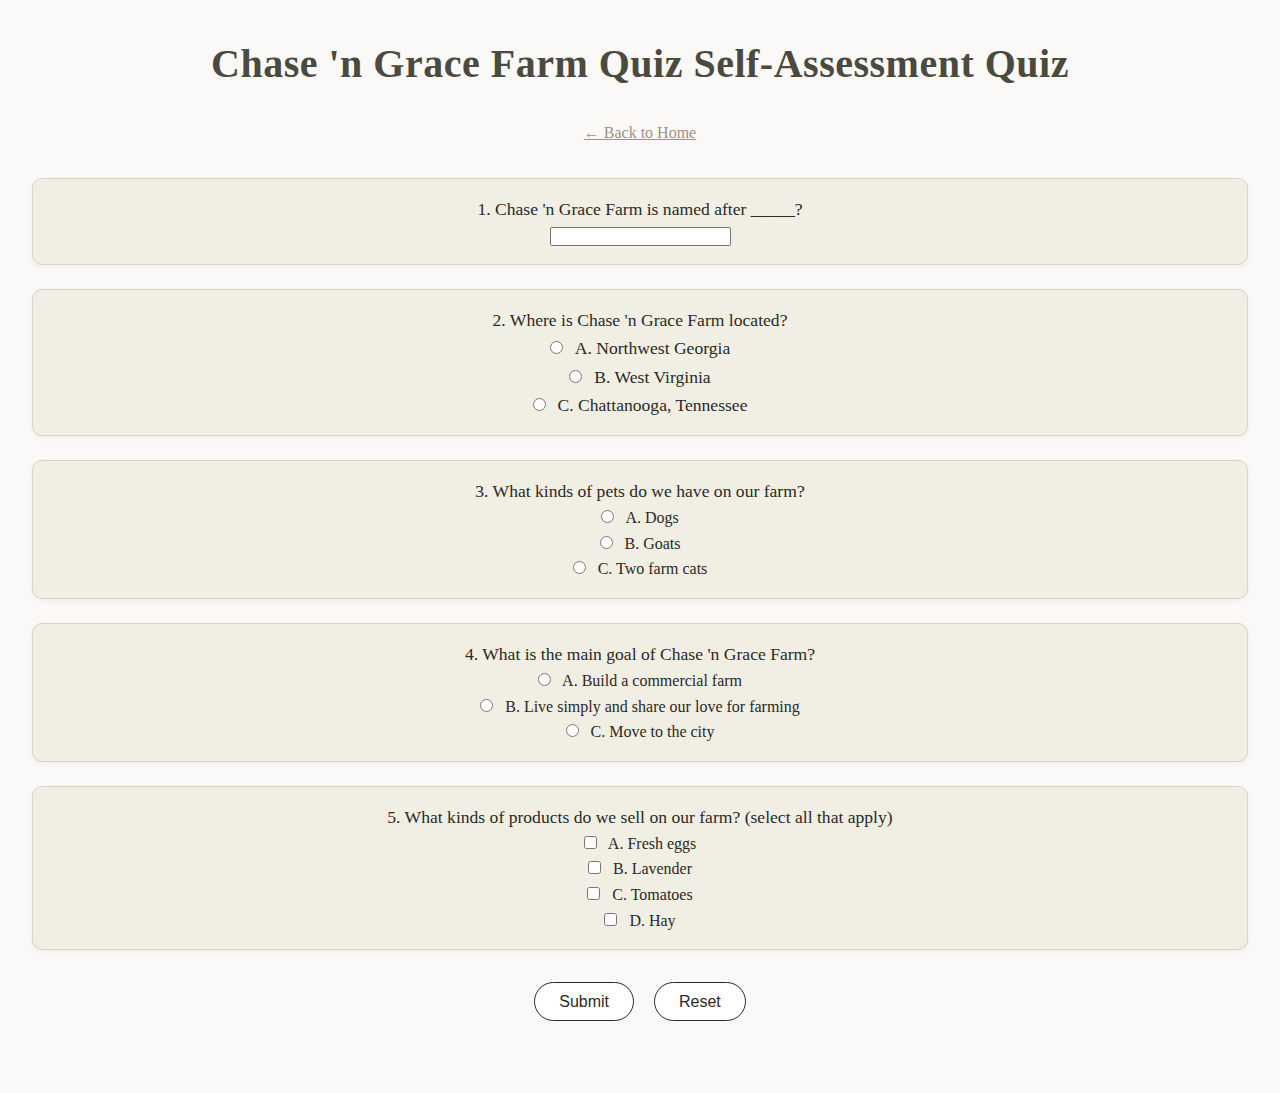
<file: quiz.html>
<!DOCTYPE html>
<head>
    <meta charset="UTF-8">
    <meta name="viewport" content="width=device-width, initial-scale=1.0">
    <title>Chase 'n Grace Farm Quiz</title>
</head>

<link rel="stylesheet" href="style.css">

<style>
/* ====== QUIZ PAGE STYLES ====== */

/* Page background + font */
body {
  font-family: 'Times New Roman', Times, serif;
  background-color: #faf9f7; /* soft cream */
  color: #2a2a25; /* dark olive-brown text */
  padding: 2rem;
  text-align: left;
  line-height: 1.6;
}

/* Quiz title */
h1 {
  text-align: center;
  color: #4b4a3e; /* olive tone */
  margin-bottom: 1.5rem;
  font-size: 2.5rem;
  letter-spacing: 0.5px;
}

/* back to home link */
a.back-link {
  display: block;
  text-align: center;
  margin-bottom: 2rem;
  color: #a3917b;
  text-decoration: underline;
  transition: color 0.3s;
}
a.back-link:hover {
  color: #6d5f49;
}

/* Each question block */
.question1,
.question2,
.question3,
.question4,
.question5 {
  background-color: #f1eee4; /* light beige background */
  border: 1px solid #d8d3c4;
  border-radius: 10px;
  padding: 1rem 1.5rem;
  margin-bottom: 1.5rem;
  box-shadow: 0 2px 5px rgba(0, 0, 0, 0.05);
}

/* Question text */
.question1 label,
.question2 label,
.question3 p,
.question4 p,
.question5 p {
  font-size: 1.1rem;
  font-weight: 500;
}

/* Radio buttons and checkboxes */
input[type="radio"],
input[type="checkbox"] {
  margin-right: 0.5rem;
  accent-color: #6b694f; /* gives them an olive tint */
}

/* Buttons */
button {
  background-color: white;
  color: #2a2a25;
  border: 1.5px solid #2a2a25;
  border-radius: 2rem;
  padding: 0.6rem 1.5rem;
  font-size: 1rem;
  cursor: pointer;
  transition: all 0.3s ease;
  margin: 0.5rem;
}

button:hover {
  background-color: #2a2a25;
  color: white;
}

/* Results section */
#results {
  margin-top: 2rem;
  font-weight: bold;
}

.correct {
  color: green;
}
.incorrect {
  color: red;
}

/* mobile friendly */
@media (max-width: 768px) {
  body {
    padding: 1rem;
  }
  h1 {
    font-size: 2rem;
  }
  button {
    width: 100%;
  }
}
</style>
</head>

<body>
    <h1>Chase 'n Grace Farm Quiz Self-Assessment Quiz </h1>

    <a href="index.html" class="back-link">← Back to Home</a>

    <!-- Quiz Questions -->
     <form id="quizForm">

     <!-- QUESTION 1: fill in the blank -->
        <div class="question1">
            <label>1. Chase 'n Grace Farm is named after _____? </label><br>
            <input type="text" id="q1" name="q1" required>
        </div>

        <!-- QUESTION 2: one choice -->
        <div class="question2">
            <label>2. Where is Chase 'n Grace Farm located?</label><br>
            <input type="radio" id="q2a" name="q2" value="A" required>
            <label for="q2a">A. Northwest Georgia</label><br>
            <input type="radio" id="q2b" name="q2" value="B">
            <label for="q2b">B. West Virginia</label><br>
            <input type="radio" id="q2c" name="q2" value="C">
            <label for="q2c">C. Chattanooga, Tennessee</label><br>
        </div>

        <!-- QUESTION 3: multiple choice -->
         <div class="question3">
            <p>3. What kinds of pets do we have on our farm?</p>
            <input type="radio" id="q3a" name="q3" value="A">
            <label for="q3a">A. Dogs</label><br>
            <input type="radio" id="q3b" name="q3" value="B">
            <label for="q3b">B. Goats</label><br>
            <input type="radio" id="q3c" name="q3" value="C">
            <label for="q3c">C. Two farm cats</label><br>
        </div>

        <!-- QUESTION 4: one choice-->
         <div class="question4">
            <p>4. What is the main goal of Chase 'n Grace Farm?</p>
            <input type="radio" id="q4a" name="q4" value="A" required>
            <label for="q4a">A. Build a commercial farm</label><br>
            <input type="radio" id="q4b" name="q4" value="B">
            <label for="q4b">B. Live simply and share our love for farming</label><br>
            <input type="radio" id="q4c" name="q4" value="C">
            <label for="q4c">C. Move to the city</label>
        </div>

        <!-- QUESTION 5: multiple choice -->
         <div class="question5">
            <p>5. What kinds of products do we sell on our farm? (select all that apply)</p>
            <input type="checkbox" id="q5a" name="q5" value="A">
            <label for="q5a">A. Fresh eggs</label><br>
            <input type="checkbox" id="q5b" name="q5" value="B">
            <label for="q5b">B. Lavender</label><br>
            <input type="checkbox" id="q5c" name="q5" value="C">
            <label for="q5c">C. Tomatoes</label><br>
            <input type="checkbox" id="q5d" name="q5" value="D">
            <label for="q5d">D. Hay</label>
         </div>

         <!-- Submit Button and reset quiz -->
         <button type="button" onclick="checkQuiz()">Submit</button>
         <button type="reset" onclick="resetQuiz()">Reset</button>
     </form>

        <!-- Results Section -->
        <div id="results"></div>

        <!-- javascript section-->
        <script>
            /* Function to check the quiz answers: checkQuiz()
               Purpose: Validate the user's answers and display the results. */

            function checkQuiz() {
                let score = 0; // counter for correct answers
                let totalQuestions = 5; // total number of questions
                let results = document.getElementById("results");
                results.innerHTML = ""; // Clear previous results

                // Get user answers
                // QUESTION 1
                let q1 = document.getElementById("q1").value.trim().toLowerCase(); //sets typed in value to lowercase
                if (q1 === "children" || q1 === "kids") {
                    score++; // adds to score if correct
                    results.innerHTML += "<p class='correct'>Question 1: Correct!</p>";
                } else { // does not add to score if incorrect
                    results.innerHTML += "<p class='incorrect'>Question 1: Incorrect. The correct answer is: 'children' or 'kids'.</p>";
                }

                // QUESTION 2
                let q2 = document.querySelector('input[name="q2"]:checked') ? document.querySelector('input[name="q2"]:checked').value : "";
                if (q2 === "A") {
                    score++;
                    results.innerHTML += "<p class='correct'>Question 2: Correct!</p>";
                } else {
                    results.innerHTML += "<p class='incorrect'>Question 2: Incorrect. The correct answer is: A. Northwest Georgia.</p>";
                }

                // QUESTION 3
                let q3 = document.querySelector('input[name="q3"]:checked') ? document.querySelector('input[name="q3"]:checked').value : "";
                if (q3 === "C") {
                    score++;
                    results.innerHTML += "<p class='correct'>Question 3: Correct!</p>";
                } else {
                    results.innerHTML += "<p class='incorrect'>Question 3: Incorrect. The correct answer is: C. Two farm cats.</p>";
                }

                // QUESTION 4
                let q4a = document.getElementById("q4a").checked;
                let q4b = document.getElementById("q4b").checked;
                let q4c = document.getElementById("q4c").checked;
                if (!q4a && q4b && !q4c) {
                    score++;
                    results.innerHTML += "<p class='correct'>Question 4: Correct!</p>";
                } else {
                    results.innerHTML += "<p class='incorrect'>Question 4: Incorrect. The correct answer is: B. Live simply and share our love for farming.</p>";
                }

                // QUESTION 5
                let q5a = document.getElementById("q5a").checked;
                let q5b = document.getElementById("q5b").checked;
                let q5c = document.getElementById("q5c").checked;
                let q5d = document.getElementById("q5d").checked;
                if (q5a && q5b && q5c && q5d ) { // all questions are correct
                    score++;
                    results.innerHTML += "<p class='correct'>Question 5: Correct!</p>";
                } else {
                    results.innerHTML += "<p class='incorrect'>Question 5: Incorrect. The correct answers are: A. Fresh eggs, B. Lavender, C. Tomatoes, and D. Hay.</p>";
                }

                // Check answers
                let pass = score >= 3; // pass if score is 3 or more
                let color = pass ? "green" : "red"; // green for pass, red for fail
                results.innerHTML += `<h2 style="color:${color}">Your Score: ${score} out of ${totalQuestions} - ${pass ? "Pass ✅" : "Fail ❌"}</h2>`;
            }

            /* Function to reset the quiz: resetQuiz()
               Purpose: Clear the results section when the quiz is reset. */
            function resetQuiz() {
                document.getElementById("results").innerHTML = "";
            }
        </script>
</file>
<file: style.css>
/* Chase 'n Grace Farm - style.css connects to index.html*/
/* ---------- GLOBAL STYLES ---------- */
* {
  text-align: center;
  margin: 0;
  padding: 0;
  box-sizing: border-box;
}
body {
  text-align: center;
  font-family: 'Times New Roman', Times, serif;
  color: #2a2a25;
  background-color: #faf9f7;
}
a {
  text-decoration: none;
  color: white;
}

/* prevent horizontal scrolling */
html, body {
  overflow-x: hidden;
}

/* ---------- HEADER / NAV ---------- */
header {
  position: fixed; /* makes header overlay hero image */
  top: 0; 
  left: 0;
  width: 100%;
  display: flex;
  justify-content: space-between;
  align-items: center;
  padding: 1rem 3rem;;
  z-index: 1000; /* keeps the nav on top of other content */
  background-color: rgba(250, 249, 247, 0.95); /* semi-transparent background */
  border-bottom: 1px solid #d8d3c4;
  box-shadow: 0 2px 5px rgba(0, 0, 0, 0.5); /* subtle shadow */
  background: rgba(0, 0, 0, 0.2); /* transparent overlay */
}
header img {
  max-width: 150px; /* cap logo size */
  width: 90px;      /* responsive width — 20% of viewport width */
  height: auto;
  object-fit: contain;
}
nav ul {
  display: flex;
  list-style: none;
  gap: 2rem;
  margin: 0;
}
nav a {
  color: #ffffff;
  font-weight: 500;
  font-size: 1rem;
  text-decoration: none;
  transition: color 0.3s;
}
nav a:hover {
  color: #a3917b;
}

img {
  width: 100%;
  height: auto;
  display: block;
}
.hero {
  position: relative;
  width: 100%;
  height: 100vh; /* makes it fill the whole screen */
  overflow: hidden;
}
.hero img {
  width: 100%;
  height: 100%;
  object-fit: cover;
  filter: brightness(70%); /* darkens image for text contrast */
}
.hero-text {
  font-family: 'Times New Roman', Times, serif;
  position: absolute;
  top: 80%; /* length from top of page */
  left: 50%;
  transform: translate(-50%, -50%);
  color: white;
  text-align: center;
}
.hero-text h1 {
  font-size: 3rem;
  font-weight: 700;
}
.hero-text p {
  font-size: 1.2rem;
  margin-top: 1rem;
}

/* ---------- CONTENT BELOW HERO ---------- */

/* ---------- ABOUT/OUR STORY ---------- */
#About {
  display: flex;
  flex-wrap: wrap;
  gap: 2rem;
  background-color: #83826f;
  color: #2a2a25;
  justify-content: center;
  align-items: center;
  padding: 4rem 2rem;
}
.text-content {
  flex: 1 1 400px;
  text-align: center;
}
.images {
  flex: 1 1 400px; 
  display: grid; 
  grid-template-columns: repeat(2, 1fr); 
  gap: 1rem;
}
.images img {
  width: 100%; 
  height: 100%; 
  object-fit: cover; 
  border-radius: 8px;
}
.images img:nth-child(2) { 
  grid-row: span 2; 
  height: 380px;
}
.images img:nth-child(1) {
  grid-column: span 2;
  height: 200px;
}


/* ---------- PRODUCTS ---------- */
#Products {
  padding: 4rem 1rem; /* Top/Bottom padding for spacing, and 1rem horizontal */
  background-color: #faf9f7; /* Set a background to match the body */
}

#Products h2 {
    text-align: center;
    font-family: 'Times New Roman', Times, serif;
    font-size: 3rem; /* Ensures the size matches Our Story */
    margin-bottom: 0.5rem; 
    color: #2a2a25;
}

/* Left side text */
.text-content {
  width: 45%;
  text-align: center;
}

.text-content h2 {
  text-align: center;
  font-family: 'Times New Roman', Times, serif;
  font-size: 3rem;
  margin-bottom: 1rem;
  color: #2a2a25;
}

.text-content p {
  text-align: center;
  font-size: 1.1rem;
  line-height: 1.6;
}

#Products p {
  text-align: center; 
  font-size: 1.1rem; 
  line-height: 1.6; 
  margin-bottom: 2.5rem; 
  max-width: 800px; 
  margin-left: auto;
  margin-right: auto;
}

.section-title {
  font-size: 2.5rem;
  font-family: 'Times New Roman', Times, serif;
  margin-bottom: 0.5rem;
}

.section-subtitle {
  font-size: 1.2rem;
  margin-bottom: 2.5rem;
}

.products-grid {
  display: grid;
  grid-template-columns: repeat(auto-fit, minmax(250px, 1fr));
  gap: 2rem;
  max-width: 1100px;
  margin: 0 auto;
}

.product-card {
  background-color: #fff;
  border-radius: 1rem;
  overflow: hidden;
  box-shadow: 0 4px 12px rgba(0,0,0,0.1);
  transition: transform 0.3s ease;
  display: flex;
  flex-direction: column;
  align-items: center;
  padding-bottom: 1.5rem;
}

.product-card:hover {
  transform: translateY(-5px);
}

.product-card img {
  width: 100%;
  height: 280px;
  object-fit: cover;
  border-radius: 1rem 1rem 0 0;
}

.product-card h3 {
  font-size: 1.2rem;
  margin: 1rem 0;
  font-weight: normal;
}

button {
  font-size: 1rem;
  padding: 0.6rem 2rem;
  border: 1.5px solid #000;
  border-radius: 2rem;
  background-color: white;
  cursor: pointer;
  transition: all 0.3s ease;
}

button:hover {
  background-color: #000;
  color: white;
}





/* ---------- MOTIONGALLERY ---------- */
#MotionGallery {
    padding: 4rem 1rem; 
    background-color: #ebe3d4;
    text-align: center;
}

#MotionGallery h2 {
    text-align: center;
    font-family: 'Times New Roman', Times, serif;
    font-size: 3rem;
    color: #2a2a25;
    margin-bottom: 0.5rem;
}

#MotionGallery p {
    font-size: 1.1rem;
    color: #5c5447;
    margin-bottom: 3rem;
}

/* --- Gallery Grid Layout --- */
.scroll-gallery {
    display: grid;
    grid-template-columns: repeat(5, 1fr);
    grid-template-rows: auto auto auto; 
    gap: 1rem;
    max-width: 1200px; 
    margin: 0 auto;
    align-items: center; 
    justify-items: center; 
}

/* inner container moves horizontally */
.scroll-gallery-track {
    display: flex;
    width: max-content; /*exapnds as wide as image*/
    animation: scrollMotion 40s linear infinite; /*moves left continuously*/
    will-change: transform; /* performance optimization */
}

/* style for image in motion gallery */
.scroll-gallery-track img {
    height: 300px; /* sets a consisitent height for all images */
    margin: 0 1rem; /* sets space for each image */
    border-radius: 12px; /* rounded corners */
    object-fit: cover; 
    box-shadow: 0 4px 8px rgba(0, 0, 0, 0.15); /* shadow effect */
    transition: transform 0.4s ease; /* smooth zoom effect */
}

/* zoom effect when hovering over images */
.scroll-gallery-track img:hover {
    transform: scale(1.05);
}

/* animation keyframes for horizontal scrolling effect */
@keyframes scrollMotion {
    from {
        transform: translateX(0); /* start at normal position */
    }
    to {
        transform: translateX(-50%); /* looping effect by moving left */
    }
}



/* ---------- CONTACT US ---------- */
#Contact {
  position: relative;
  width: 100%;
  height: 100vh;
  overflow: hidden;
  font-family: 'Times New Roman', Times, serif;
}

/* Background image */
#Contact .contact-bg {
  position: absolute;
  top: 0;
  left: 0;
  width: 100%;
  height: 100%;
  object-fit: cover;
  filter: brightness(70%);
  z-index: 0;
}

/* Overlay container */
#Contact .contact-overlay {
  position: absolute;
  top: 50%;
  left: 50%;
  transform: translate(-50%, -50%);
  z-index: 1;
  color: white;
  padding: 3rem 4rem;
  border-radius: 1rem;
  max-width: 480px;
}

/* Title matches hero font */
#Contact h2 {
  font-family: 'Times New Roman', Times, serif;
  font-size: 3rem;
  margin-bottom: 1.5rem;
  color: #fff;
}

/* Subheadings and text */
#Contact h4 {
  font-size: 0.9rem;
  text-transform: uppercase;
  letter-spacing: 0.05rem;
  color: #ddd;
  margin-bottom: 0.3rem;
}

#Contact p {
  font-size: 1.2rem;
  margin-bottom: 1.2rem;
  color: #fff;
}

/* Email link styling */
#Contact a {
  color: #fff;
  text-decoration: none;
  transition: color 0.3s;
}

#Contact a:hover {
  color: #a3917b;
}

/* Mobile Responsive */
@media (max-width: 768px) {
  #Contact .contact-overlay {
    left: 50%;
    transform: translate(-50%, -50%);
    text-align: center;
    padding: 2rem;
  }

  #Contact h2 {
    font-size: 2.4rem;
  }

  #Contact p {
    font-size: 1rem;
  }
}


/* ---------- ABOUT ME ---------- */
#About, /* makes the AboutMe look the same as the about page */
#AboutMe {
    display: flex;
    flex-wrap: wrap;
    gap: 2rem;
    background-color: #83826f; 
    color: #2a2a25;
    justify-content: center;
    align-items: center;
    padding: 4rem 2rem;
}


.text-content {
    flex: 1 1 400px;
    text-align: center;
}
.image {
    align-self: right;
    flex: 1 1 100px; 
    display: grid; 
    grid-template-columns: repeat(2, 1fr); 
    gap: 1rem;
    max-width: 800px; 
}

/* ---------- KEY CONCEPTS ---------- */
.concepts-section {
  background-color: #e7dbdb00;
  width: 100%;
  padding: 6rem 0 4rem;
  text-align: left;
}

#KeyConcepts {
    max-width: 1200px;
    margin: 0 auto;

}

#KeyConcepts h2 {
    font-family: 'Times New Roman', Times, serif;
    font-size: 3rem;
    color: #2a2a25;
    text-align: center;
    margin-bottom: 0.5rem;
}
#KeyConcepts p, 
#KeyConcepts li {
    font-size: 1.1rem;
    line-height: 1.6;
    color: #2a2a25;
    text-align: left; 
    margin-bottom: 0.8rem;
}


/* ---------- REFERENCES ---------- */
.references-section-wrapper {
    padding: 6rem 0 4rem; 
    background-color: #f5f0e1; 
}

#References {
    max-width: 1200px;
    margin: 0 auto;

}

#References h2 {
    font-family: 'Times New Roman', Times, serif;
    font-size: 3rem;
    color: #2a2a25;
    text-align: center;
    margin-bottom: 0.5rem;
}



#References p, 
#References li {
    font-size: 1.1rem;
    line-height: 1.6;
    color: #2a2a25;
    text-align: left; 
    margin-bottom: 0.8rem;
}

#References a {
    color: #a3917b; 
    text-decoration: underline;
}


/* ---------- FOOTER ---------- */
footer {
  background: #e7dcc8;
  text-align: center;
  padding: 1rem;
  margin-top: 2rem;
  font-size: 0.9rem;
}
footer a {
  color: #a3917b;
  font-weight: 500;
}
* {
  text-align: center;
  margin: 0;
  padding: 0;
  box-sizing: border-box;
}
body {
  text-align: center;
  font-family: 'Times New Roman', Times, serif;
  color: #2a2a25;
  background-color: #faf9f7;
}
a {
  text-decoration: none;
  color: white;
}
</file>
